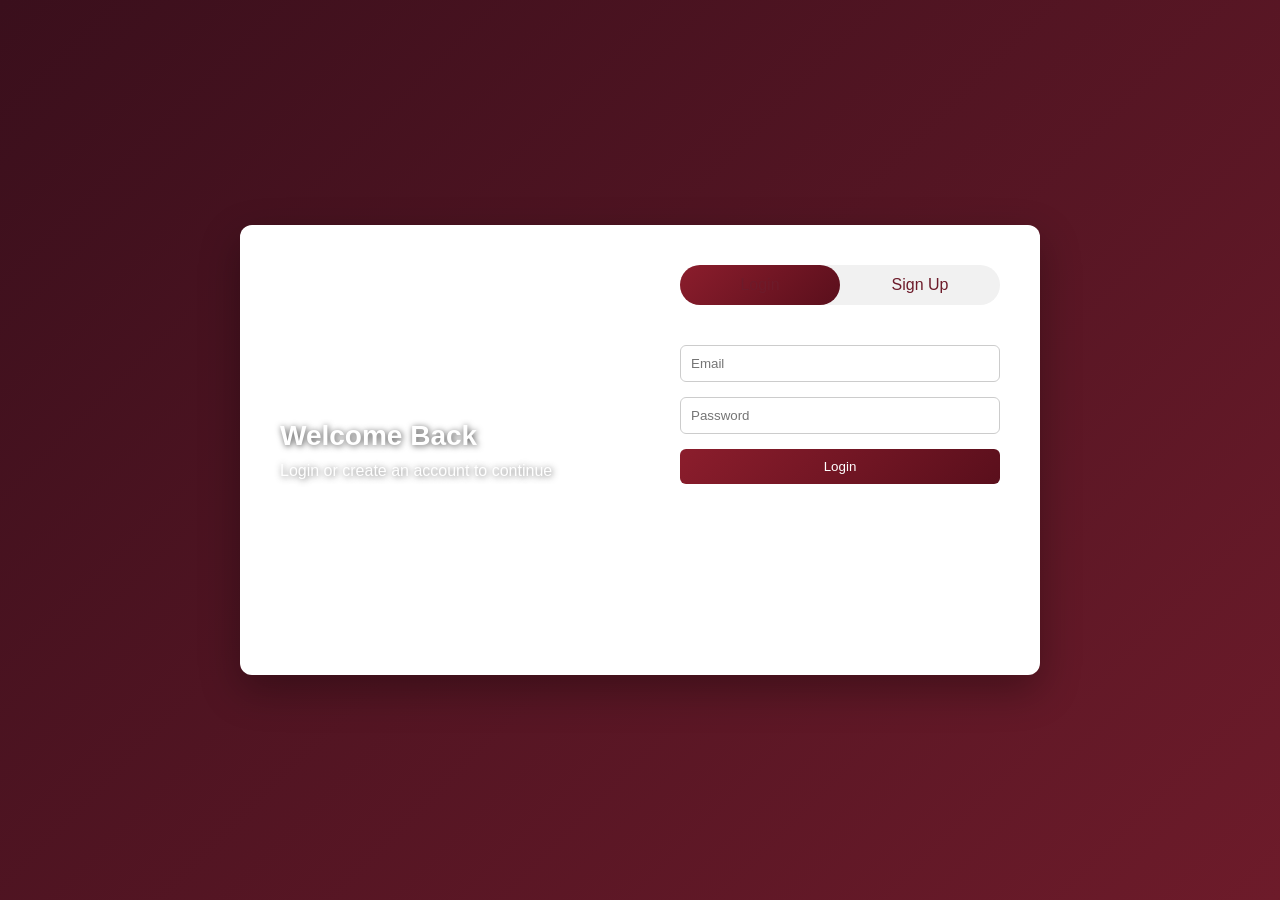
<file: index.html>
<!DOCTYPE html>
<html lang="en">
<head>
    <meta charset="UTF-8">
    <title>Login & Signup</title>
    <link rel="stylesheet" href="style.css">
</head>
<body>

<div class="container">

    <!-- Image Section -->
    <div class="image-section">
        <h2>Welcome Back</h2>
        <p>Login or create an account to continue</p>
    </div>

    <!-- Form Section -->
    <div class="form-section">

        <!-- Toggle Buttons -->
        <div class="toggle">
            <input type="radio" name="tab" id="login" checked>
            <input type="radio" name="tab" id="signup">
            <label for="login">Login</label>
            <label for="signup">Sign Up</label>
            <div class="slider"></div>
        </div>

        <!-- Login Form -->
        <form class="form login-form">
            <input type="email" placeholder="Email" required>
            <input type="password" placeholder="Password" required>
            <button type="submit">Login</button>
        </form>

        <!-- Signup Form -->
        <form class="form signup-form">
            <input type="text" placeholder="Full Name" required>
            <input type="email" placeholder="Email" required>
            <input type="password" placeholder="Password" required>
            <button type="submit">Create Account</button>
        </form>

    </div>
</div>

<!-- Link your JavaScript -->
<script src="script.js"></script>
</body>
</html>
</file>
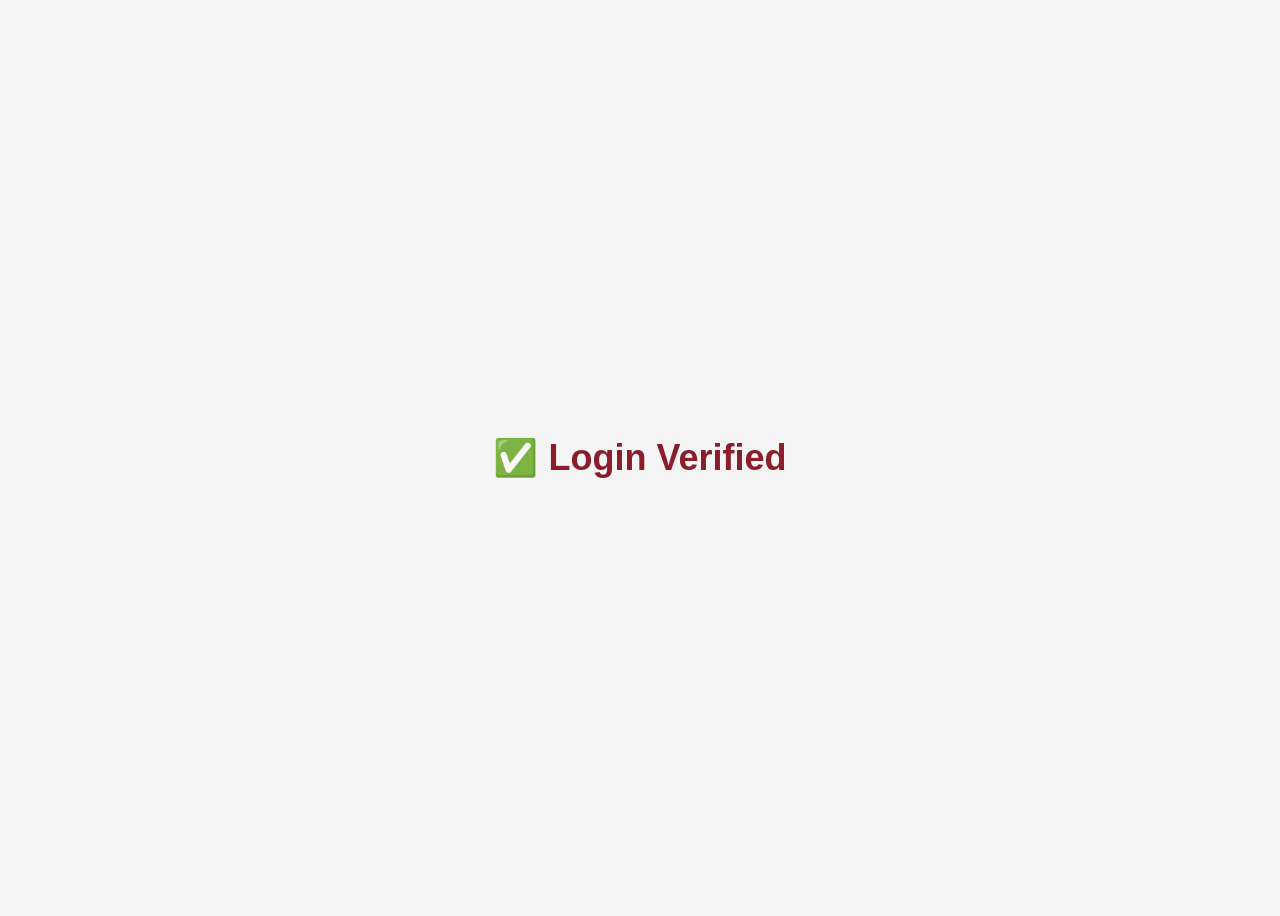
<file: dashboard.html>
<!DOCTYPE html>
<html lang="en">
<head>
    <meta charset="UTF-8">
    <title>Dashboard</title>
    <style>
        body {
            height: 100vh;
            display: flex;
            justify-content: center;
            align-items: center;
            font-family: Segoe UI, sans-serif;
            background: #f5f5f5;
        }
        h1 {
            color: #8b1d2c;
            font-size: 36px;
            animation: blink 0.6s ease-in-out 3;
        }
        @keyframes blink {
            50% { opacity: 0; }
        }
    </style>
</head>
<body>
    <h1>✅ Login Verified</h1>
</body>
</html>
</file>
<file: style.css>
* {
    margin: 0;
    padding: 0;
    box-sizing: border-box;
    font-family: "Segoe UI", sans-serif;
}

body {
    height: 100vh;
    background: linear-gradient(135deg, #3a0f1c, #6d1b2a);
    display: flex;
    justify-content: center;
    align-items: center;
}

/* Main Container */
.container {
    width: 800px;
    height: 450px;
    background: #fff;
    border-radius: 12px;
    display: flex;
    overflow: hidden;
    box-shadow: 0 15px 40px rgba(0,0,0,0.3);
}

/* Image Section */
.image-section {
    width: 50%;
    background-image: url("https://img.freepik.com/premium-photo/red-background-with-light-it_895323-6.jpg?semt=ais_user_personalization&w=740&q=80");
    background-size: cover;
    background-position: center;
    color: #fff;
    padding: 40px;
    display: flex;
    flex-direction: column;
    justify-content: center;
    text-shadow: 1px 1px 6px rgba(0,0,0,0.7);
}

.image-section h2 {
    font-size: 28px;
    margin-bottom: 10px;
}

.image-section p {
    opacity: 0.85;
}

/* Form Section */
.form-section {
    width: 50%;
    padding: 40px;
    position: relative; /* 🔑 VERY IMPORTANT */
}

/* Toggle */
.toggle {
    width: 100%;
    height: 40px;
    background: #f1f1f1;
    border-radius: 20px;
    position: relative;
    display: flex;
    margin-bottom: 30px;
}

.toggle input {
    display: none;
}

.toggle label {
    width: 50%;
    text-align: center;
    line-height: 40px;
    cursor: pointer;
    z-index: 2;
    font-weight: 500;
    color: #6d1b2a;
}

.slider {
    width: 50%;
    height: 40px;
    background: linear-gradient(135deg, #8b1d2c, #5a0f1c);
    border-radius: 20px;
    position: absolute;
    left: 0;
    top: 0;
    transition: 0.4s;
    z-index: 1;
}

/* Slider movement */
#signup:checked ~ .slider {
    left: 50%;
}

/* Forms */
.form {
    position: absolute;
    width: 80%;
    top: 120px;
    left: 40px;
    opacity: 0;
    pointer-events: none;
    transition: 0.4s ease;
    z-index: 1;
}

.login-form {
    opacity: 1;
    pointer-events: auto;
    z-index: 2;
}

#signup:checked ~ .login-form {
    opacity: 0;
    pointer-events: none;
}

#signup:checked ~ .signup-form {
    opacity: 1;
    pointer-events: auto;
    z-index: 2;
}

/* Inputs */
input {
    width: 100%;
    padding: 10px;
    margin-bottom: 15px;
    border: 1px solid #ccc;
    border-radius: 6px;
    transition: 0.3s;
}

/* Micro-interaction */
input:focus {
    border-color: #8b1d2c;
    box-shadow: 0 0 6px rgba(139,29,44,0.4);
    outline: none;
}

/* Button */
button {
    width: 100%;
    padding: 10px;
    background: linear-gradient(135deg, #8b1d2c, #5a0f1c);
    color: #fff;
    border: none;
    border-radius: 6px;
    cursor: pointer;
    transition: 0.3s;
}

button:hover {
    transform: translateY(-2px);
    box-shadow: 0 5px 15px rgba(0,0,0,0.3);
}

/* Blink animation */
@keyframes blink {
    0% { opacity: 1; }
    50% { opacity: 0; }
    100% { opacity: 1; }
}

.blink {
    animation: blink 0.6s ease-in-out 3;
}
</file>
